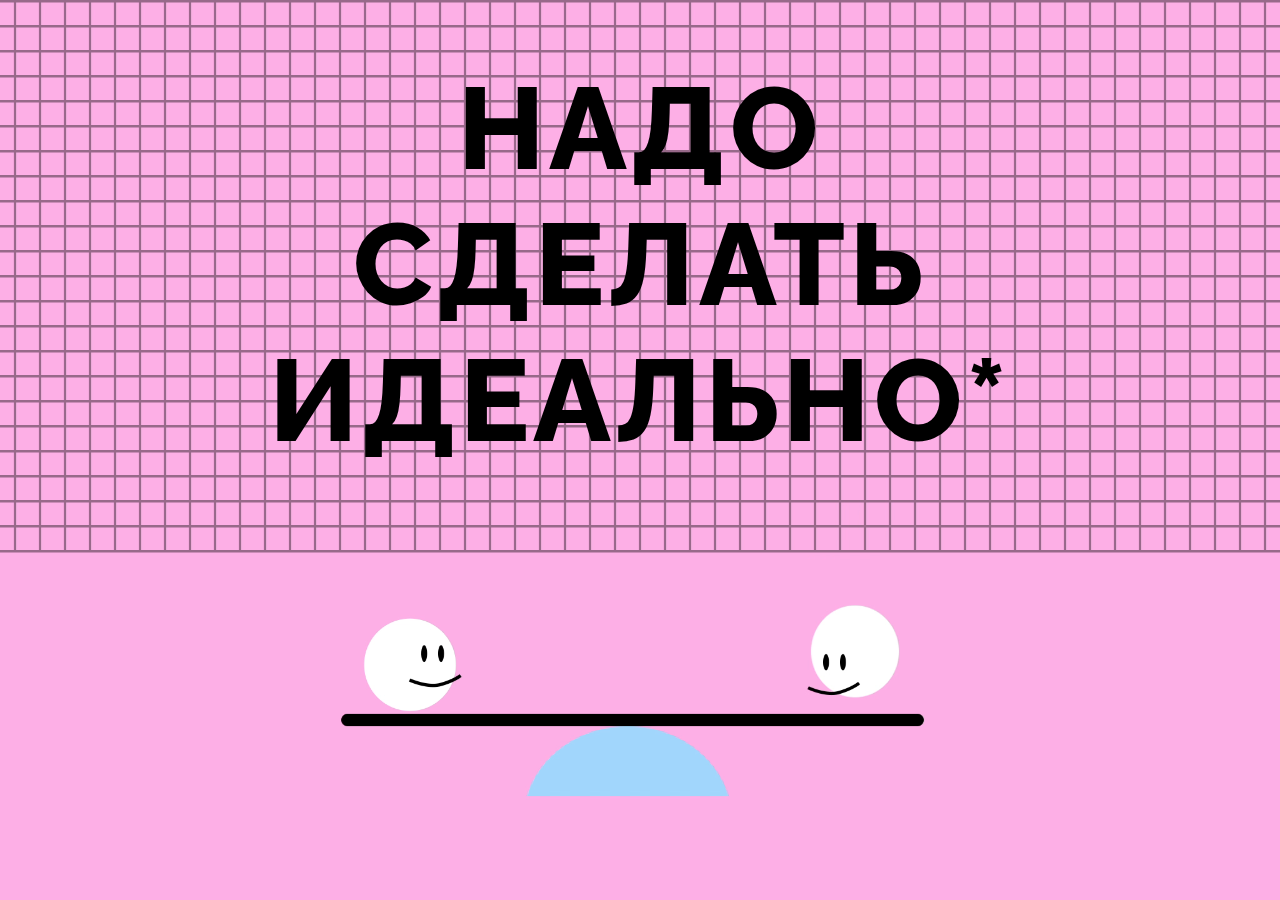
<file: index.html>
<!DOCTYPE html>
<html lang="en">
<head>
    <meta charset="UTF-8">
    <meta name="viewport" content="width=device-width, initial-scale=1.0">
    <title>Страница о взгляде на перфекционизм в работе и учёбе. </title>
    <link rel="stylesheet" href="style.css">
    <link rel="stylesheet" href="fonts.css">
    <link rel="icon" href="icon.ico" sizes="any">
    <link rel="icon" href="icon.svg" type="image/svg+xml">
    <link rel="apple-touch-icon" href="apple-touch-icon.png">
    <meta name="description" content="Страница о взгляде на перфекционизм в работе и учёбе. ">
</head>
<body>
    <h1 class="page__heading">Надо<br>сделать<br>идеально*</h1>
    <div class="overlay"></div>
    <video class="video" src="./video/cover-video.mp4"
    autoplay
    loop
    muted
    poster="poster.png">
</body>
</html>
</file>
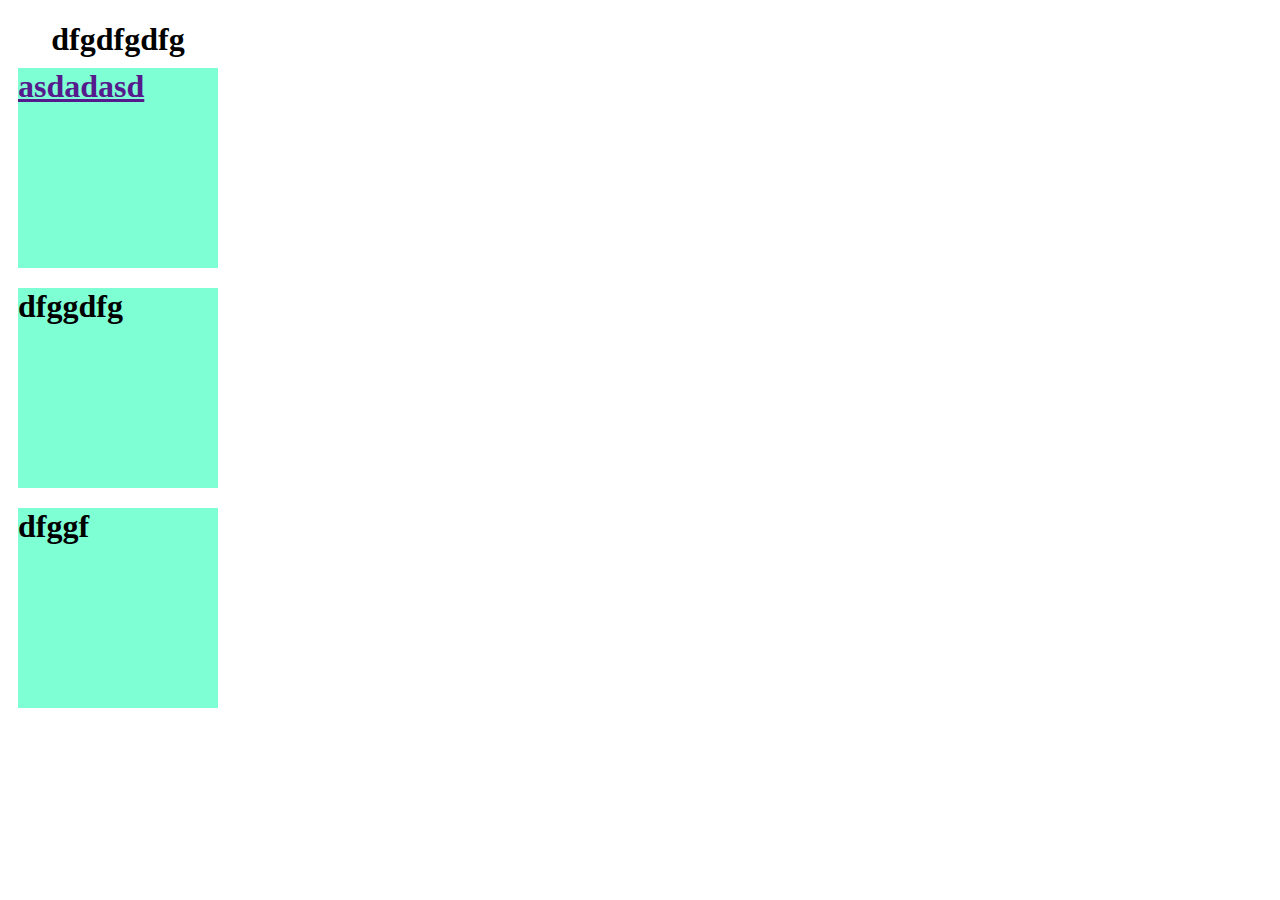
<file: test.html>
<!DOCTYPE html>
<html lang="en">
<head>
    <meta charset="UTF-8">
    <meta name="viewport" content="width=device-width, initial-scale=1.0">
    <title>Document</title>
</head>
  
<style>

.a {
    height: 200px;
    width: 200px;
    background-color: aquamarine;
    margin: 10px;
}

.parent {
    
    display: flex;
    flex-direction: column;
    align-items: center;
    width: fit-content;
}

a {
    display: flex;
    height: fit-content;
}

.parent:has(a:hover) {
    background-color: yellow;
    
}

</style>

<body>
    <h1 class="parent">
        dfgdfgdfg
        <div class="a">
            <a href="">asdadasd</a>
        </div>
        <div class="a">
            dfggdfg
        </div><div class="a">
            dfggf
        </div>
    </h1>
</body>
</html>
</file>
<file: style.css>
*,
*::before,
*::after {
    box-sizing: border-box;
    margin: 0;
} 

html {
    height: 100%;
}

body {
    height: inherit;
    position: relative;
    display: flex;
    justify-content: center;
    position: relative;
    padding-top: 60px;
}

.video {
    position: absolute;
    inset: 0;
    width: 100%;
    height: 100%;
    object-fit: cover;
    object-position: center;
    z-index: -1;
}

.page__heading:hover::before {
    position: absolute;
    z-index: 1;
    inset-inline-end: 22px;
    inset-block-start: 182px;
    content: "На самом деле нет.\AВажнее &mdash; научиться ошибаться.";
    padding: 36px 44px;
    width: fit-content;
    height: fit-content;
    box-shadow: 0 14px #000;
    background-color: #FFFFFF;
    white-space: pre;
    color: #000;
    font-family: 'Raleway-Regular';
    font-size: 35px;
    font-weight: 400;
    line-height:  100%;
    text-transform: none;
    border: #000 2px solid;
    border-radius: 20px;
} 

.page__heading:hover {
    cursor: default;
}

.overlay {
    position: absolute;
    inset: 0;
    background-color: #FFFFFF50;
    visibility: hidden;
}

.page__heading:hover + .overlay {
    visibility: visible;
}

.page__heading {
    height: fit-content;
    width: fit-content;
    text-align: center;
    font-family: "Raleway-ExtraBold", sans-serif;
    font-size: 116px;
    text-transform: uppercase;
    letter-spacing: 4.06px;
}
</file>
<file: fonts.css>
@font-face {
    font-family: "Raleway-ExtraBold";
    src: url("fonts/Raleway-ExtraBold.woff") format("woff"),
         url("fonts/Raleway-ExtraBold.woff2") format("woff2");
}

@font-face {
    font-family: "Raleway-Regular";
    src: url("fonts/Raleway-Regular.woff") format("woff"),
         url("fonts/Raleway-Regular.woff2") format("woff2");
}
</file>
